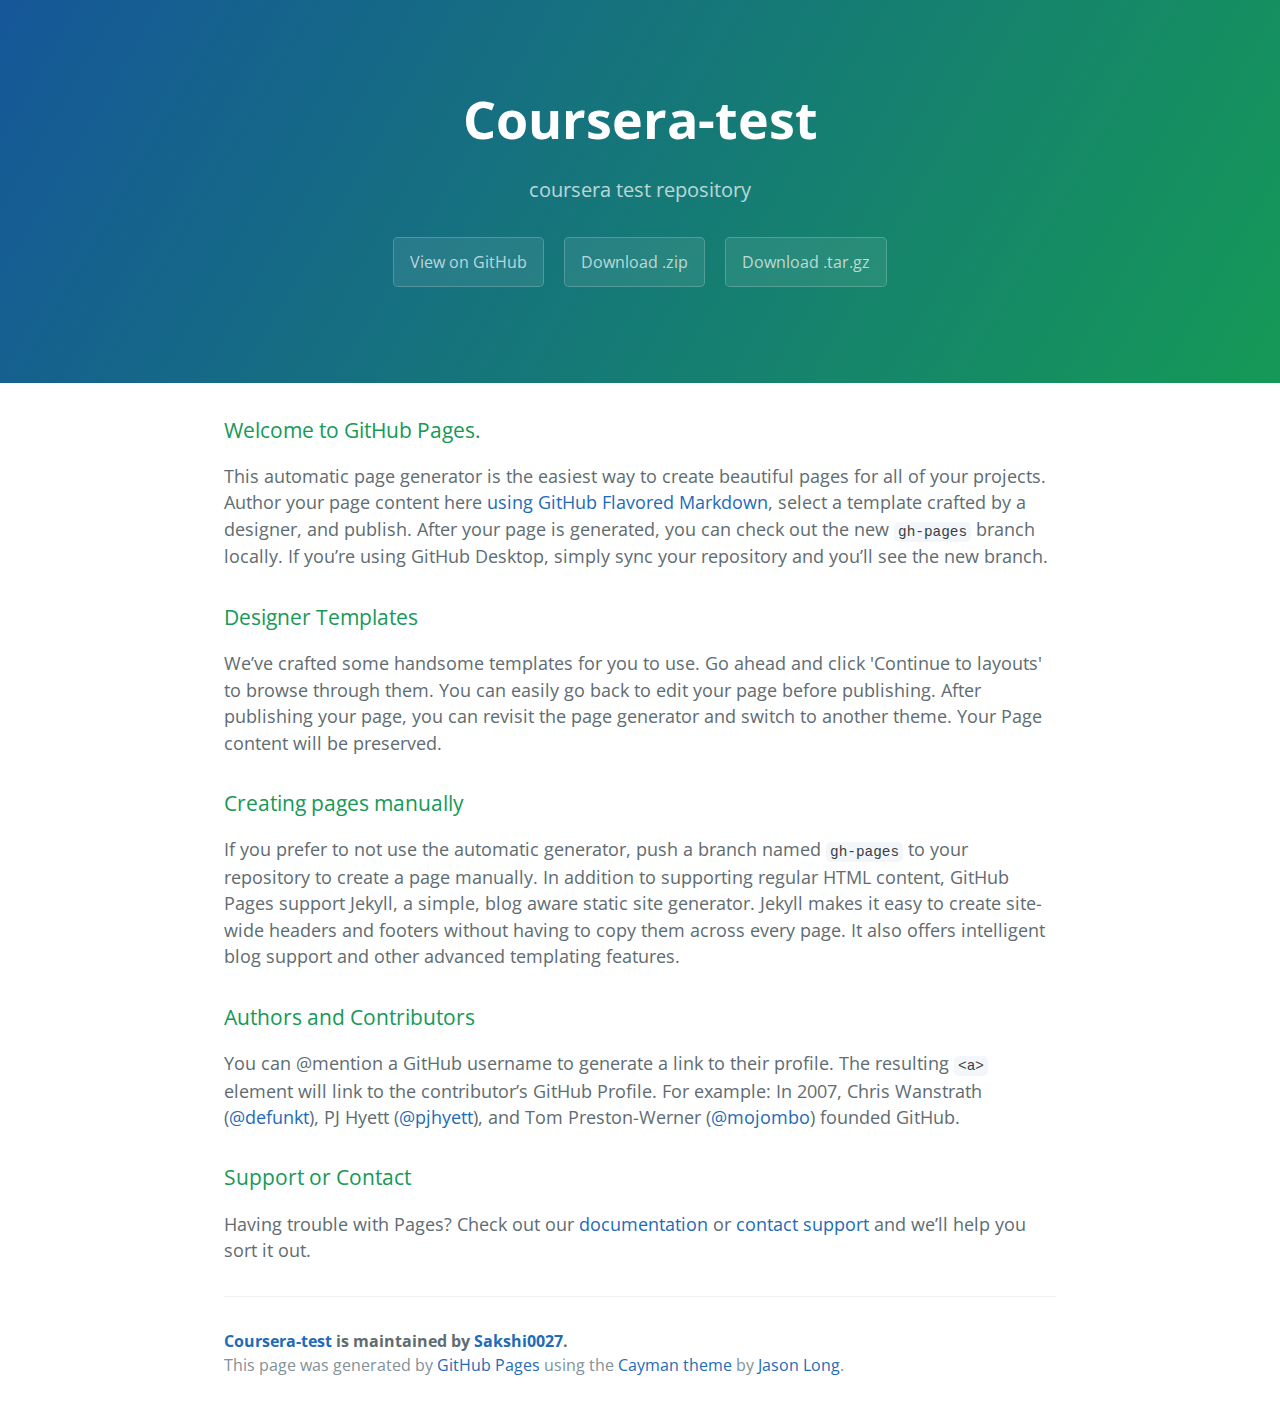
<file: index.html>
<!DOCTYPE html>
<html lang="en-us">
  <head>
    <meta charset="UTF-8">
    <title>Coursera-test by Sakshi0027</title>
    <meta name="viewport" content="width=device-width, initial-scale=1">
    <link rel="stylesheet" type="text/css" href="stylesheets/normalize.css" media="screen">
    <link href='https://fonts.googleapis.com/css?family=Open+Sans:400,700' rel='stylesheet' type='text/css'>
    <link rel="stylesheet" type="text/css" href="stylesheets/stylesheet.css" media="screen">
    <link rel="stylesheet" type="text/css" href="stylesheets/github-light.css" media="screen">
  </head>
  <body>
    <section class="page-header">
      <h1 class="project-name">Coursera-test</h1>
      <h2 class="project-tagline">coursera test repository</h2>
      <a href="https://github.com/Sakshi0027/coursera-test" class="btn">View on GitHub</a>
      <a href="https://github.com/Sakshi0027/coursera-test/zipball/master" class="btn">Download .zip</a>
      <a href="https://github.com/Sakshi0027/coursera-test/tarball/master" class="btn">Download .tar.gz</a>
    </section>

    <section class="main-content">
      <h3>
<a id="welcome-to-github-pages" class="anchor" href="#welcome-to-github-pages" aria-hidden="true"><span aria-hidden="true" class="octicon octicon-link"></span></a>Welcome to GitHub Pages.</h3>
<p>This automatic page generator is the easiest way to create beautiful pages for all of your projects. Author your page content here <a href="https://guides.github.com/features/mastering-markdown/">using GitHub Flavored Markdown</a>, select a template crafted by a designer, and publish. After your page is generated, you can check out the new <code>gh-pages</code> branch locally. If you’re using GitHub Desktop, simply sync your repository and you’ll see the new branch.</p>
<h3>
<a id="designer-templates" class="anchor" href="#designer-templates" aria-hidden="true"><span aria-hidden="true" class="octicon octicon-link"></span></a>Designer Templates</h3>
<p>We’ve crafted some handsome templates for you to use. Go ahead and click 'Continue to layouts' to browse through them. You can easily go back to edit your page before publishing. After publishing your page, you can revisit the page generator and switch to another theme. Your Page content will be preserved.</p>
<h3>
<a id="creating-pages-manually" class="anchor" href="#creating-pages-manually" aria-hidden="true"><span aria-hidden="true" class="octicon octicon-link"></span></a>Creating pages manually</h3>
<p>If you prefer to not use the automatic generator, push a branch named <code>gh-pages</code> to your repository to create a page manually. In addition to supporting regular HTML content, GitHub Pages support Jekyll, a simple, blog aware static site generator. Jekyll makes it easy to create site-wide headers and footers without having to copy them across every page. It also offers intelligent blog support and other advanced templating features.</p>
<h3>
<a id="authors-and-contributors" class="anchor" href="#authors-and-contributors" aria-hidden="true"><span aria-hidden="true" class="octicon octicon-link"></span></a>Authors and Contributors</h3>
<p>You can @mention a GitHub username to generate a link to their profile. The resulting <code>&lt;a&gt;</code> element will link to the contributor’s GitHub Profile. For example: In 2007, Chris Wanstrath (<a class="user-mention" data-hovercard-user-id="2" data-octo-click="hovercard-link-click" data-octo-dimensions="link_type:self" href="https://github.com/defunkt">@defunkt</a>), PJ Hyett (<a class="user-mention" data-hovercard-user-id="3" data-octo-click="hovercard-link-click" data-octo-dimensions="link_type:self" href="https://github.com/pjhyett">@pjhyett</a>), and Tom Preston-Werner (<a class="user-mention" data-hovercard-user-id="1" data-octo-click="hovercard-link-click" data-octo-dimensions="link_type:self" href="https://github.com/mojombo">@mojombo</a>) founded GitHub.</p>
<h3>
<a id="support-or-contact" class="anchor" href="#support-or-contact" aria-hidden="true"><span aria-hidden="true" class="octicon octicon-link"></span></a>Support or Contact</h3>
<p>Having trouble with Pages? Check out our <a href="https://help.github.com/pages">documentation</a> or <a href="https://github.com/contact">contact support</a> and we’ll help you sort it out.</p>

      <footer class="site-footer">
        <span class="site-footer-owner"><a href="https://github.com/Sakshi0027/coursera-test">Coursera-test</a> is maintained by <a href="https://github.com/Sakshi0027">Sakshi0027</a>.</span>

        <span class="site-footer-credits">This page was generated by <a href="https://pages.github.com">GitHub Pages</a> using the <a href="https://github.com/jasonlong/cayman-theme">Cayman theme</a> by <a href="https://twitter.com/jasonlong">Jason Long</a>.</span>
      </footer>

    </section>

  
  </body>
</html>
</file>
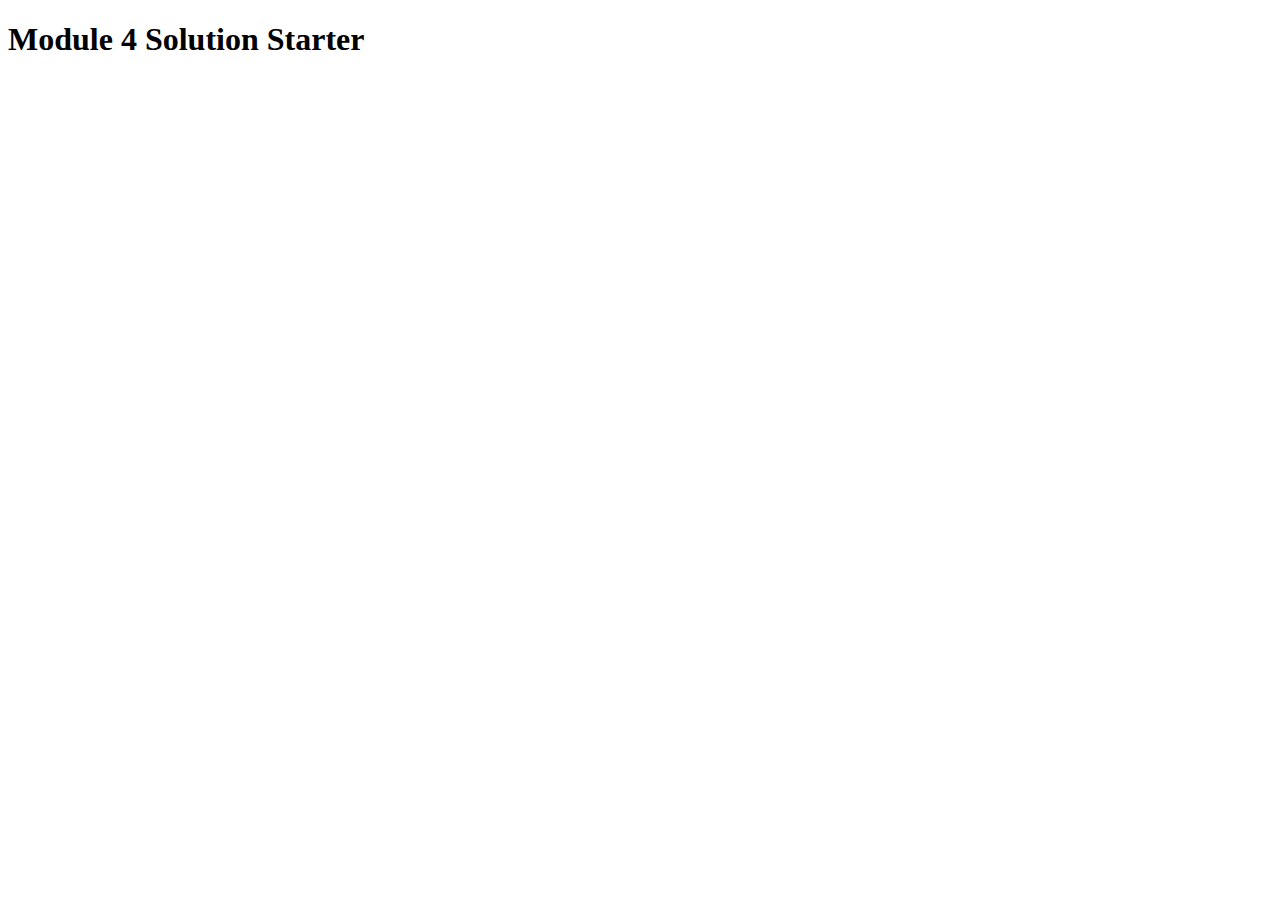
<file: MOD-4/index.html>
<!DOCTYPE html>
<html>
<head>
  <meta charset="utf-8">
  <title>Module 4 Solution Starter</title>
  <script>
    var names = []; // DO NOT REMOVE
  </script>
  <script src="SpeakHello.js"></script>
  <script src="SpeakGoodBye.js"></script>
  <script src="script.js"></script>
</head>
<body>
  <h1>Module 4 Solution Starter</h1>
</body>
</html>
</file>
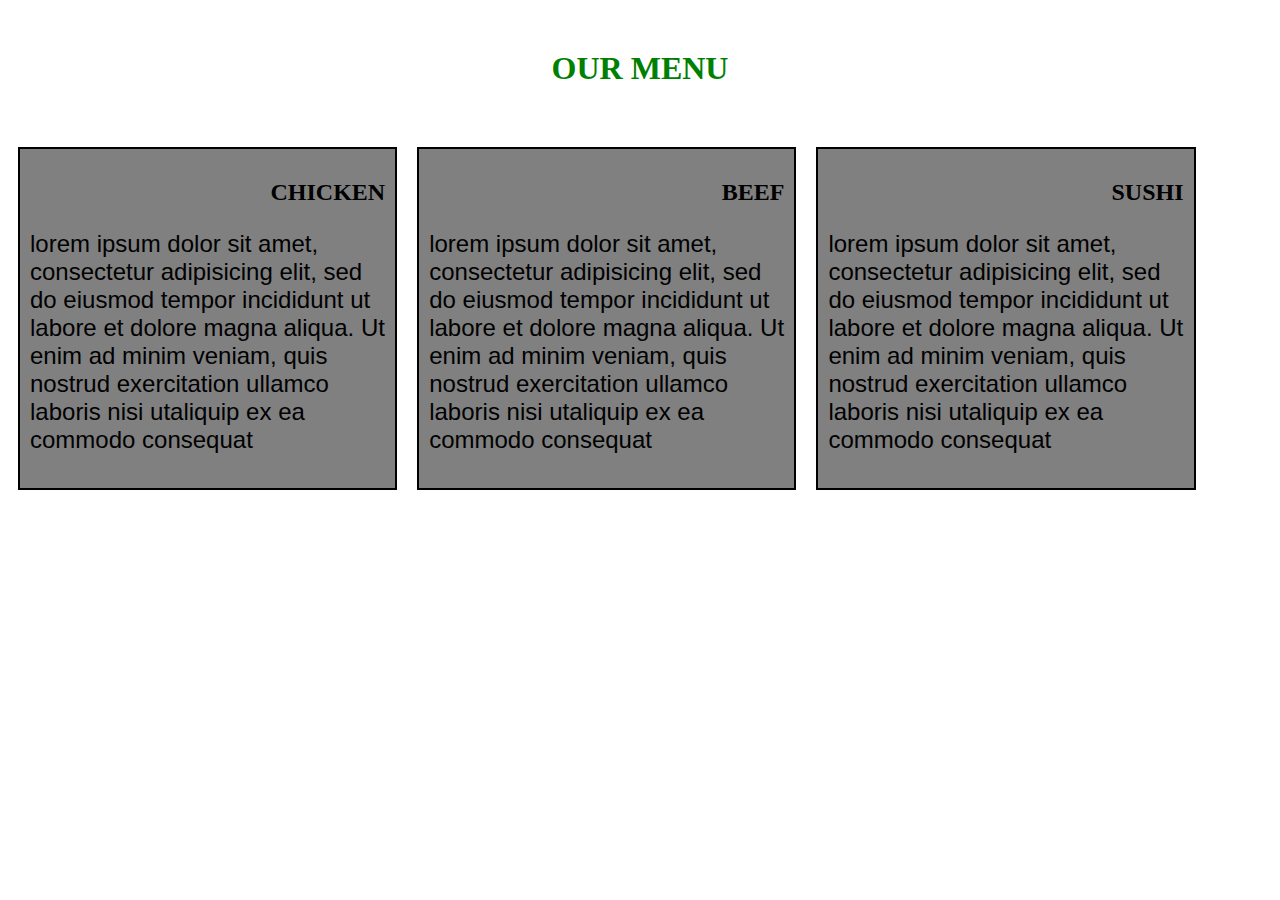
<file: module-2sol/index.html>
<!DOCTYPE html>
<html>
<head>
<meta charset="utf-8">
<meta name="viewport" content="width=device-width, initial-scale=1">
<title> SECOND ASSIGNMENT </title>
<link rel="stylesheet" href="CSS/style.css">
</head>
<body>
<h1 class="head1"> OUR MENU </h1>
<div class="row">
<div class="column">
<h2> CHICKEN </h2>
<p> lorem ipsum dolor sit amet, consectetur adipisicing elit, sed do eiusmod tempor incididunt ut labore et dolore magna aliqua. Ut enim ad minim veniam, quis nostrud exercitation ullamco laboris nisi utaliquip ex ea commodo consequat </p>
</div>
<div class="column">
<h2> BEEF </h2>
<p> lorem ipsum dolor sit amet, consectetur adipisicing elit, sed do eiusmod tempor incididunt ut labore et dolore magna aliqua. Ut enim ad minim veniam, quis nostrud exercitation ullamco laboris nisi utaliquip ex ea commodo consequat</p>
</div>
<div class="column col1">
<h2> SUSHI </h2>
<p> lorem ipsum dolor sit amet, consectetur adipisicing elit, sed do eiusmod tempor incididunt ut labore et dolore magna aliqua. Ut enim ad minim veniam, quis nostrud exercitation ullamco laboris nisi utaliquip ex ea commodo consequat </p>
</div>
</div>
</body>
</html>
</file>
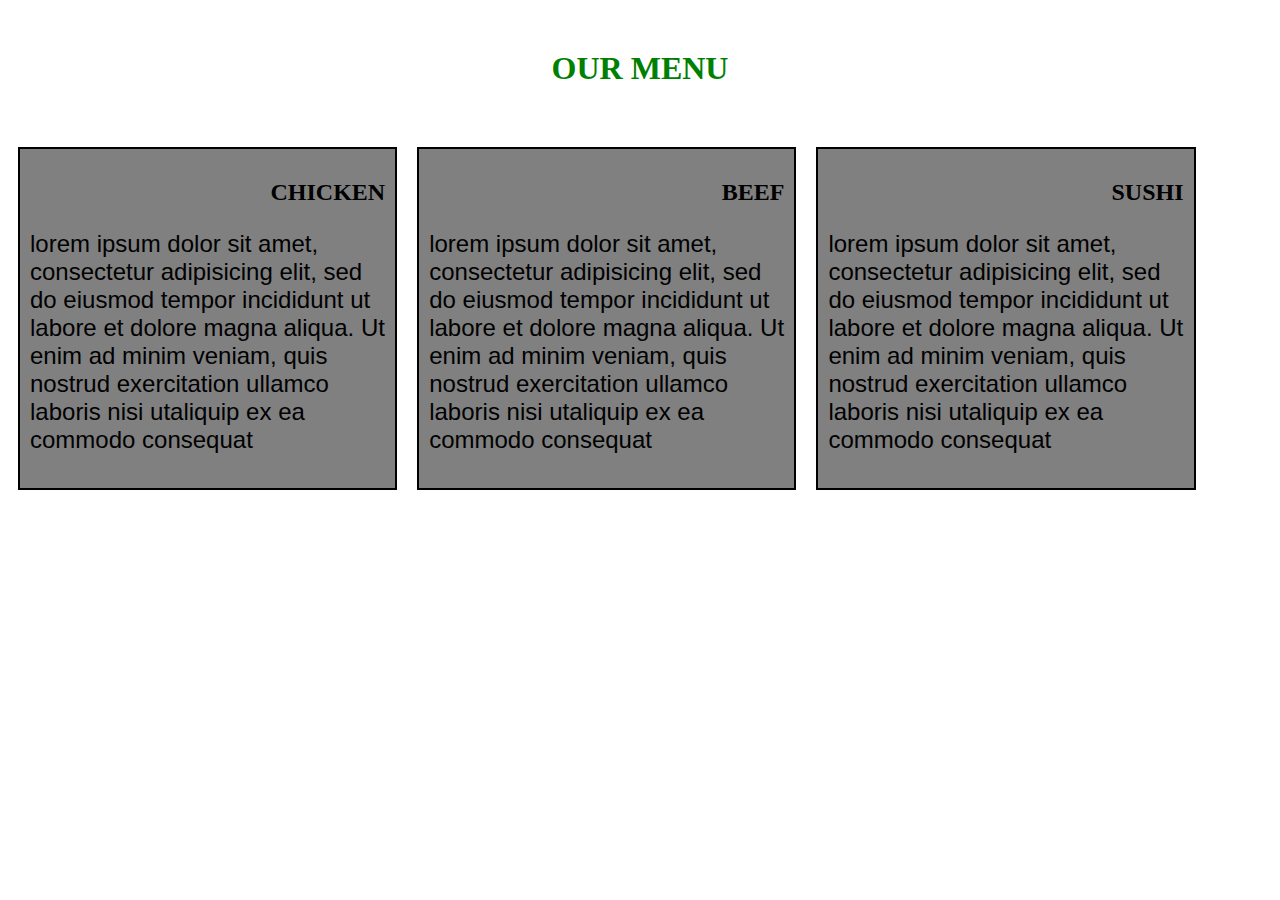
<file: module2-solution/index.html>
<!DOCTYPE html>
<html>
<head>
<meta charset="utf-8">
<meta name="viewport" content="width=device-width, initial-scale=1">
<title> SECOND ASSIGNMENT </title>
<link rel="stylesheet" href="Css/cssstyle.css">
</head>
<body>
<h1 class="head1"> OUR MENU </h1>
<div class="row">
<div class="column">
<h2> CHICKEN </h2>
<p> lorem ipsum dolor sit amet, consectetur adipisicing elit, sed do eiusmod tempor incididunt ut labore et dolore magna aliqua. Ut enim ad minim veniam, quis nostrud exercitation ullamco laboris nisi utaliquip ex ea commodo consequat </p>
</div>
<div class="column">
<h2> BEEF </h2>
<p> lorem ipsum dolor sit amet, consectetur adipisicing elit, sed do eiusmod tempor incididunt ut labore et dolore magna aliqua. Ut enim ad minim veniam, quis nostrud exercitation ullamco laboris nisi utaliquip ex ea commodo consequat</p>
</div>
<div class="column col1">
<h2> SUSHI </h2>
<p> lorem ipsum dolor sit amet, consectetur adipisicing elit, sed do eiusmod tempor incididunt ut labore et dolore magna aliqua. Ut enim ad minim veniam, quis nostrud exercitation ullamco laboris nisi utaliquip ex ea commodo consequat </p>
</div>
</div>
</body>
</html>
</file>
<file: stylesheets/stylesheet.css>
* {
  box-sizing: border-box; }

body {
  padding: 0;
  margin: 0;
  font-family: "Open Sans", "Helvetica Neue", Helvetica, Arial, sans-serif;
  font-size: 16px;
  line-height: 1.5;
  color: #606c71; }

a {
  color: #1e6bb8;
  text-decoration: none; }
  a:hover {
    text-decoration: underline; }

.btn {
  display: inline-block;
  margin-bottom: 1rem;
  color: rgba(255, 255, 255, 0.7);
  background-color: rgba(255, 255, 255, 0.08);
  border-color: rgba(255, 255, 255, 0.2);
  border-style: solid;
  border-width: 1px;
  border-radius: 0.3rem;
  transition: color 0.2s, background-color 0.2s, border-color 0.2s; }
  .btn + .btn {
    margin-left: 1rem; }

.btn:hover {
  color: rgba(255, 255, 255, 0.8);
  text-decoration: none;
  background-color: rgba(255, 255, 255, 0.2);
  border-color: rgba(255, 255, 255, 0.3); }

@media screen and (min-width: 64em) {
  .btn {
    padding: 0.75rem 1rem; } }

@media screen and (min-width: 42em) and (max-width: 64em) {
  .btn {
    padding: 0.6rem 0.9rem;
    font-size: 0.9rem; } }

@media screen and (max-width: 42em) {
  .btn {
    display: block;
    width: 100%;
    padding: 0.75rem;
    font-size: 0.9rem; }
    .btn + .btn {
      margin-top: 1rem;
      margin-left: 0; } }

.page-header {
  color: #fff;
  text-align: center;
  background-color: #159957;
  background-image: linear-gradient(120deg, #155799, #159957); }

@media screen and (min-width: 64em) {
  .page-header {
    padding: 5rem 6rem; } }

@media screen and (min-width: 42em) and (max-width: 64em) {
  .page-header {
    padding: 3rem 4rem; } }

@media screen and (max-width: 42em) {
  .page-header {
    padding: 2rem 1rem; } }

.project-name {
  margin-top: 0;
  margin-bottom: 0.1rem; }

@media screen and (min-width: 64em) {
  .project-name {
    font-size: 3.25rem; } }

@media screen and (min-width: 42em) and (max-width: 64em) {
  .project-name {
    font-size: 2.25rem; } }

@media screen and (max-width: 42em) {
  .project-name {
    font-size: 1.75rem; } }

.project-tagline {
  margin-bottom: 2rem;
  font-weight: normal;
  opacity: 0.7; }

@media screen and (min-width: 64em) {
  .project-tagline {
    font-size: 1.25rem; } }

@media screen and (min-width: 42em) and (max-width: 64em) {
  .project-tagline {
    font-size: 1.15rem; } }

@media screen and (max-width: 42em) {
  .project-tagline {
    font-size: 1rem; } }

.main-content :first-child {
  margin-top: 0; }
.main-content img {
  max-width: 100%; }
.main-content h1, .main-content h2, .main-content h3, .main-content h4, .main-content h5, .main-content h6 {
  margin-top: 2rem;
  margin-bottom: 1rem;
  font-weight: normal;
  color: #159957; }
.main-content p {
  margin-bottom: 1em; }
.main-content code {
  padding: 2px 4px;
  font-family: Consolas, "Liberation Mono", Menlo, Courier, monospace;
  font-size: 0.9rem;
  color: #383e41;
  background-color: #f3f6fa;
  border-radius: 0.3rem; }
.main-content pre {
  padding: 0.8rem;
  margin-top: 0;
  margin-bottom: 1rem;
  font: 1rem Consolas, "Liberation Mono", Menlo, Courier, monospace;
  color: #567482;
  word-wrap: normal;
  background-color: #f3f6fa;
  border: solid 1px #dce6f0;
  border-radius: 0.3rem; }
  .main-content pre > code {
    padding: 0;
    margin: 0;
    font-size: 0.9rem;
    color: #567482;
    word-break: normal;
    white-space: pre;
    background: transparent;
    border: 0; }
.main-content .highlight {
  margin-bottom: 1rem; }
  .main-content .highlight pre {
    margin-bottom: 0;
    word-break: normal; }
.main-content .highlight pre, .main-content pre {
  padding: 0.8rem;
  overflow: auto;
  font-size: 0.9rem;
  line-height: 1.45;
  border-radius: 0.3rem; }
.main-content pre code, .main-content pre tt {
  display: inline;
  max-width: initial;
  padding: 0;
  margin: 0;
  overflow: initial;
  line-height: inherit;
  word-wrap: normal;
  background-color: transparent;
  border: 0; }
  .main-content pre code:before, .main-content pre code:after, .main-content pre tt:before, .main-content pre tt:after {
    content: normal; }
.main-content ul, .main-content ol {
  margin-top: 0; }
.main-content blockquote {
  padding: 0 1rem;
  margin-left: 0;
  color: #819198;
  border-left: 0.3rem solid #dce6f0; }
  .main-content blockquote > :first-child {
    margin-top: 0; }
  .main-content blockquote > :last-child {
    margin-bottom: 0; }
.main-content table {
  display: block;
  width: 100%;
  overflow: auto;
  word-break: normal;
  word-break: keep-all; }
  .main-content table th {
    font-weight: bold; }
  .main-content table th, .main-content table td {
    padding: 0.5rem 1rem;
    border: 1px solid #e9ebec; }
.main-content dl {
  padding: 0; }
  .main-content dl dt {
    padding: 0;
    margin-top: 1rem;
    font-size: 1rem;
    font-weight: bold; }
  .main-content dl dd {
    padding: 0;
    margin-bottom: 1rem; }
.main-content hr {
  height: 2px;
  padding: 0;
  margin: 1rem 0;
  background-color: #eff0f1;
  border: 0; }

@media screen and (min-width: 64em) {
  .main-content {
    max-width: 64rem;
    padding: 2rem 6rem;
    margin: 0 auto;
    font-size: 1.1rem; } }

@media screen and (min-width: 42em) and (max-width: 64em) {
  .main-content {
    padding: 2rem 4rem;
    font-size: 1.1rem; } }

@media screen and (max-width: 42em) {
  .main-content {
    padding: 2rem 1rem;
    font-size: 1rem; } }

.site-footer {
  padding-top: 2rem;
  margin-top: 2rem;
  border-top: solid 1px #eff0f1; }

.site-footer-owner {
  display: block;
  font-weight: bold; }

.site-footer-credits {
  color: #819198; }

@media screen and (min-width: 64em) {
  .site-footer {
    font-size: 1rem; } }

@media screen and (min-width: 42em) and (max-width: 64em) {
  .site-footer {
    font-size: 1rem; } }

@media screen and (max-width: 42em) {
  .site-footer {
    font-size: 0.9rem; } }
</file>
<file: stylesheets/github-light.css>
/*!
 * GitHub Light v0.4.1
 * Copyright (c) 2012 - 2017 GitHub, Inc.
 * Licensed under MIT (https://github.com/primer/github-syntax-theme-generator/blob/master/LICENSE)
 */

.pl-c /* comment, punctuation.definition.comment, string.comment */ {
  color: #6a737d;
}

.pl-c1 /* constant, entity.name.constant, variable.other.constant, variable.language, support, meta.property-name, support.constant, support.variable, meta.module-reference, markup.raw, meta.diff.header, meta.output */,
.pl-s .pl-v /* string variable */ {
  color: #005cc5;
}

.pl-e /* entity */,
.pl-en /* entity.name */ {
  color: #6f42c1;
}

.pl-smi /* variable.parameter.function, storage.modifier.package, storage.modifier.import, storage.type.java, variable.other */,
.pl-s .pl-s1 /* string source */ {
  color: #24292e;
}

.pl-ent /* entity.name.tag, markup.quote */ {
  color: #22863a;
}

.pl-k /* keyword, storage, storage.type */ {
  color: #d73a49;
}

.pl-s /* string */,
.pl-pds /* punctuation.definition.string, source.regexp, string.regexp.character-class */,
.pl-s .pl-pse .pl-s1 /* string punctuation.section.embedded source */,
.pl-sr /* string.regexp */,
.pl-sr .pl-cce /* string.regexp constant.character.escape */,
.pl-sr .pl-sre /* string.regexp source.ruby.embedded */,
.pl-sr .pl-sra /* string.regexp string.regexp.arbitrary-repitition */ {
  color: #032f62;
}

.pl-v /* variable */,
.pl-smw /* sublimelinter.mark.warning */ {
  color: #e36209;
}

.pl-bu /* invalid.broken, invalid.deprecated, invalid.unimplemented, message.error, brackethighlighter.unmatched, sublimelinter.mark.error */ {
  color: #b31d28;
}

.pl-ii /* invalid.illegal */ {
  color: #fafbfc;
  background-color: #b31d28;
}

.pl-c2 /* carriage-return */ {
  color: #fafbfc;
  background-color: #d73a49;
}

.pl-c2::before /* carriage-return */ {
  content: "^M";
}

.pl-sr .pl-cce /* string.regexp constant.character.escape */ {
  font-weight: bold;
  color: #22863a;
}

.pl-ml /* markup.list */ {
  color: #735c0f;
}

.pl-mh /* markup.heading */,
.pl-mh .pl-en /* markup.heading entity.name */,
.pl-ms /* meta.separator */ {
  font-weight: bold;
  color: #005cc5;
}

.pl-mi /* markup.italic */ {
  font-style: italic;
  color: #24292e;
}

.pl-mb /* markup.bold */ {
  font-weight: bold;
  color: #24292e;
}

.pl-md /* markup.deleted, meta.diff.header.from-file, punctuation.definition.deleted */ {
  color: #b31d28;
  background-color: #ffeef0;
}

.pl-mi1 /* markup.inserted, meta.diff.header.to-file, punctuation.definition.inserted */ {
  color: #22863a;
  background-color: #f0fff4;
}

.pl-mc /* markup.changed, punctuation.definition.changed */ {
  color: #e36209;
  background-color: #ffebda;
}

.pl-mi2 /* markup.ignored, markup.untracked */ {
  color: #f6f8fa;
  background-color: #005cc5;
}

.pl-mdr /* meta.diff.range */ {
  font-weight: bold;
  color: #6f42c1;
}

.pl-ba /* brackethighlighter.tag, brackethighlighter.curly, brackethighlighter.round, brackethighlighter.square, brackethighlighter.angle, brackethighlighter.quote */ {
  color: #586069;
}

.pl-sg /* sublimelinter.gutter-mark */ {
  color: #959da5;
}

.pl-corl /* constant.other.reference.link, string.other.link */ {
  text-decoration: underline;
  color: #032f62;
}
</file>
<file: module-2sol/CSS/style.css>
.head1{
	text-align:center;
	color:green ;
	margin-bottom: 50px;
	font-size: 200%;

}

* {
  box-sizing: border-box;
}
h1 {
  margin-bottom: 15px;
  font-size: 125%;
}
body{
	margin-top: 50px;
}
p {
  width: 100%;
  margin-right: auto;
  margin-left: auto;
  font-family: Helvetica;
  font-size: 150%;
}
.row{
	width:100%;
}
.row:after {
    content: "";
    display: table;
    clear: both;
}
.column {
    float: left;
    width: 25%;
    padding: 20px;
}
@media screen and (min-width: 992px)
{
	.column{
		width:30%;
		border: 2px solid;
		padding: 10px;
		margin:10px;
		background-color: grey;
	}
}
@media screen and (min-width: 768px) and (max-width: 991px)
{
	.column{
		width:46%;
		border: 2px solid;
		padding: 10px;
		margin:10px;
		background-color: grey;
	}
	.col1{
		width:95%;
		border: 2px solid;
		padding: 10px;
		margin:10px;
		background-color: grey;
	}
}
@media screen and (max-width: 767px)
{
	.column{
		width:98%;
		border: 2px solid;
		padding: 10px;
		margin:10px;
		background-color: grey;
	}
}

h2{
	text-align:right;
	padding-top: 0px;
  }
</file>
<file: module2-solution/Css/cssstyle.css>
.head1{
	text-align:center;
	color:green ;
	margin-bottom: 50px;
	font-size: 200%;

}

* {
  box-sizing: border-box;
}
h1 {
  margin-bottom: 15px;
  font-size: 125%;
}
body{
	margin-top: 50px;
}
p {
  width: 100%;
  margin-right: auto;
  margin-left: auto;
  font-family: Helvetica;
  font-size: 150%;
}
.row{
	width:100%;
}
.row:after {
    content: "";
    display: table;
    clear: both;
}
.column {
    float: left;
    width: 25%;
    padding: 20px;
}
@media screen and (min-width: 992px)
{
	.column{
		width:30%;
		border: 2px solid;
		padding: 10px;
		margin:10px;
		background-color: grey;
	}
}
@media screen and (min-width: 768px) and (max-width: 991px)
{
	.column{
		width:46%;
		border: 2px solid;
		padding: 10px;
		margin:10px;
		background-color: grey;
	}
	.col1{
		width:95%;
		border: 2px solid;
		padding: 10px;
		margin:10px;
		background-color: grey;
	}
}
@media screen and (max-width: 767px)
{
	.column{
		width:98%;
		border: 2px solid;
		padding: 10px;
		margin:10px;
		background-color: grey;
	}
}

h2{
	text-align:right;
	padding-top: 0px;
  }
</file>
